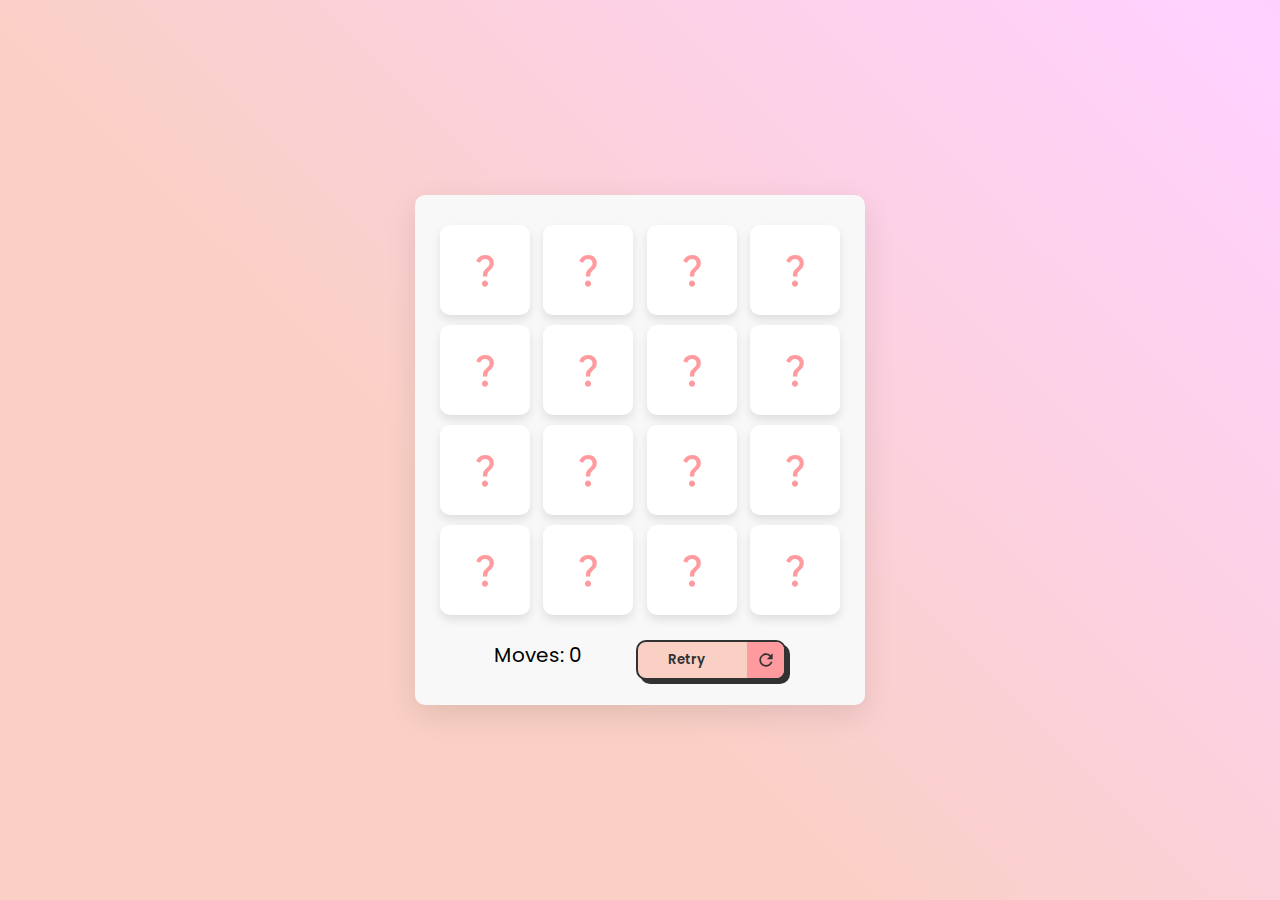
<file: Match It Game/index.html>
<!DOCTYPE html>
<html lang="en">
<head>
    <meta charset="UTF-8">
    <meta name="viewport" content="width=device-width, initial-scale=1.0">
    <title>Memory Card Game</title>
    <link rel="stylesheet" href="style.css">
    <link href="https://fonts.googleapis.com/css2?family=Material+Symbols+Outlined" rel="stylesheet" />
</head>
<body>
       <div class="background">
        <!-- <div class="circle"></div>
        <div class="circle"></div>
        <div class="circle"></div>
        <div class="circle"></div> -->

    
    <div class="wrapper">
        <ul class="cards">
            <li class="card">
                <div class="view front-view">
                     <span class="material-symbols-outlined">question_mark</span>
                    </div>
                <div class="view back-view">
                    <img src="images/img-1.png" alt="card-img">
                </div>                
            </li>
            <li class="card">
                <div class="view front-view">
                     <span class="material-symbols-outlined">question_mark</span>
                    </div>
                <div class="view back-view">
                    <img src="images/img-2.png" alt="card-img">
                </div>                
            </li>
            <li class="card">
                <div class="view front-view">
                     <span class="material-symbols-outlined">question_mark</span>
                    </div>
                <div class="view back-view">
                    <img src="images/img-3.png" alt="card-img">
                </div>                
            </li>
            <li class="card">
                <div class="view front-view">
                     <span class="material-symbols-outlined">question_mark</span>
                    </div>
                <div class="view back-view">
                    <img src="images/img-4.png" alt="card-img">
                </div>                
            </li>
            <li class="card">
                <div class="view front-view">
                     <span class="material-symbols-outlined">question_mark</span>
                    </div>
                <div class="view back-view">
                    <img src="images/img-5.png" alt="card-img">
                </div>                
            </li>
            <li class="card">
                <div class="view front-view">
                     <span class="material-symbols-outlined">question_mark</span>
                    </div>
                <div class="view back-view">
                    <img src="images/img-6.png" alt="card-img">
                </div>                
            </li>
            <li class="card">
                <div class="view front-view">
                     <span class="material-symbols-outlined">question_mark</span>
                    </div>
                <div class="view back-view">
                    <img src="images/img-7.png" alt="card-img">
                </div>                
            </li>
            <li class="card">
                <div class="view front-view">
                     <span class="material-symbols-outlined">question_mark</span>
                    </div>
                <div class="view back-view">
                    <img src="images/img-8.png" alt="card-img">
                </div>                
            </li>
            <li class="card">
                <div class="view front-view">
                     <span class="material-symbols-outlined">question_mark</span>
                    </div>
                <div class="view back-view">
                    <img src="images/img-1.png" alt="card-img">
                </div>                
            </li>
            <li class="card">
                <div class="view front-view">
                     <span class="material-symbols-outlined">question_mark</span>
                    </div>
                <div class="view back-view">
                    <img src="images/img-2.png" alt="card-img">
                </div>                
            </li>
            <li class="card">
                <div class="view front-view">
                     <span class="material-symbols-outlined">question_mark</span>
                    </div>
                <div class="view back-view">
                    <img src="images/img-3.png" alt="card-img">
                </div>                
            </li>
            <li class="card">
                <div class="view front-view">
                     <span class="material-symbols-outlined">question_mark</span>
                    </div>
                <div class="view back-view">
                    <img src="images/img-4.png" alt="card-img">
                </div>                
            </li>
            <li class="card">
                <div class="view front-view">
                     <span class="material-symbols-outlined">question_mark</span>
                    </div>
                <div class="view back-view">
                    <img src="images/img-5.png" alt="card-img">
                </div>                
            </li>
            <li class="card">
                <div class="view front-view">
                     <span class="material-symbols-outlined">question_mark</span>
                    </div>
                <div class="view back-view">
                    <img src="images/img-6.png" alt="card-img">
                </div>                
            </li>
            <li class="card">
                <div class="view front-view">
                     <span class="material-symbols-outlined">question_mark</span>
                    </div>
                <div class="view back-view">
                    <img src="images/img-7.png" alt="card-img">
                </div>                
            </li>
            <li class="card">
                <div class="view front-view">
                     <span class="material-symbols-outlined">question_mark</span>
                    </div>
                <div class="view back-view">
                    <img src="images/img-8.png" alt="card-img">
                </div>                
            </li>
        </ul>
        <div class="moves-container">
            <span style="font-size: 20px;">Moves: <span class="moves-counter">0</span></span>
            <button class="retry-button" type="button"> <span class="button__text">Retry</span>
                <span class="button__icon"><svg class="svg" height="48" viewBox="0 0 48 48" width="48" xmlns="http://www.w3.org/2000/svg"><path d="M35.3 12.7c-2.89-2.9-6.88-4.7-11.3-4.7-8.84 0-15.98 7.16-15.98 16s7.14 16 15.98 16c7.45 0 13.69-5.1 15.46-12h-4.16c-1.65 4.66-6.07 8-11.3 8-6.63 0-12-5.37-12-12s5.37-12 12-12c3.31 0 6.28 1.38 8.45 3.55l-6.45 6.45h14v-14l-4.7 4.7z"></path><path d="M0 0h48v48h-48z" fill="none"></path></svg></span></button>
        </div>
    </div>
</div>
    
</body>
<script src="script.js"></script>
</html>
</file>
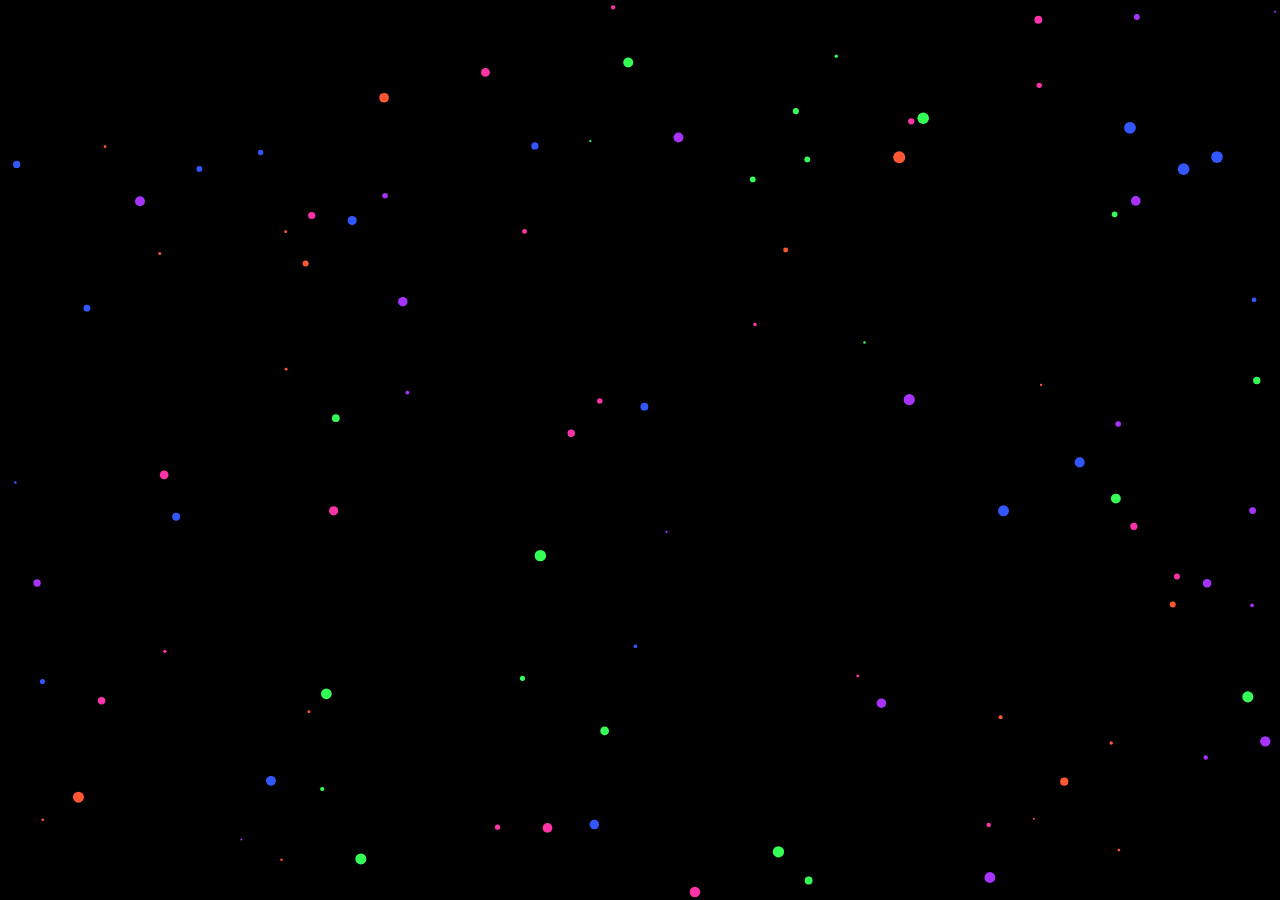
<file: Match It Game/motion.html>
<!DOCTYPE html>
<html lang="en">
<head>
    <meta charset="UTF-8">
    <meta name="viewport" content="width=device-width, initial-scale=1.0">
    <title>Motion Art Effect</title>
</head>
<style>body, html {
    margin: 0;
    padding: 0;
    overflow: hidden;
    height: 100%;
    display: flex;
    justify-content: center;
    align-items: center;
    background: #000;
}

#container {
    position: relative;
    width: 100vw;
    height: 100vh;
}

canvas {
    display: block;
}
</style>
<body>
    <div id="container">
        <canvas id="canvas"></canvas>
    </div>
    <script >
       const canvas = document.getElementById('canvas');
const ctx = canvas.getContext('2d');
canvas.width = window.innerWidth;
canvas.height = window.innerHeight;

let particlesArray = [];
const colors = ['#FF5733', '#33FF57', '#3357FF', '#FF33A8', '#A833FF'];

const mouse = {
    x: null,
    y: null
};

window.addEventListener('mousemove', (event) => {
    mouse.x = event.x;
    mouse.y = event.y;
});

class Particle {
    constructor(x, y, size, color) {
        this.x = x;
        this.y = y;
        this.size = size;
        this.color = color;
        this.baseX = this.x;
        this.baseY = this.y;
        this.density = (Math.random() * 30) + 1;
    }

    draw() {
        ctx.fillStyle = this.color;
        ctx.beginPath();
        ctx.arc(this.x, this.y, this.size, 0, Math.PI * 2);
        ctx.closePath();
        ctx.fill();
    }

    update() {
        let dx = mouse.x - this.x;
        let dy = mouse.y - this.y;
        let distance = Math.sqrt(dx * dx + dy * dy);
        let forceDirectionX = dx / distance;
        let forceDirectionY = dy / distance;
        let maxDistance = 100;
        let force = (maxDistance - distance) / maxDistance;
        let directionX = forceDirectionX * force * this.density;
        let directionY = forceDirectionY * force * this.density;

        if (distance < maxDistance) {
            this.x -= directionX;
            this.y -= directionY;
        } else {
            if (this.x !== this.baseX) {
                let dx = this.x - this.baseX;
                this.x -= dx / 10;
            }
            if (this.y !== this.baseY) {
                let dy = this.y - this.baseY;
                this.y -= dy / 10;
            }
        }
        this.draw();
    }
}

function init() {
    particlesArray = [];
    for (let i = 0; i < 100; i++) {
        const size = Math.random() * 5 + 1;
        const x = Math.random() * (canvas.width - size * 2) + size;
        const y = Math.random() * (canvas.height - size * 2) + size;
        const color = colors[Math.floor(Math.random() * colors.length)];
        particlesArray.push(new Particle(x, y, size, color));
    }
}

function animate() {
    ctx.clearRect(0, 0, canvas.width, canvas.height);
    for (let i = 0; i < particlesArray.length; i++) {
        particlesArray[i].update();
    }
    requestAnimationFrame(animate);
}

init();
animate();

        </script>
</body>
</html>
</file>
<file: Match It Game/style.css>
/* Import Google Font - Poppins */
@import url('https://fonts.googleapis.com/css2?family=Poppins:wght@400;500;600;700&display=swap');
* {
  margin: 0;
  padding: 0;
  box-sizing: border-box;
  font-family: 'Poppins', sans-serif;
}
body, html {
  margin: 0;
  padding: 0;
  overflow: hidden;
  height: 100%;
  width: 100%;
  display: flex;
  align-items: center;
  justify-content: center;
  background: linear-gradient(45deg, #ff9a9e, #fad0c4, #fad0c4, #ffd1ff, #fbc2eb, #a18cd1);
  background-size: 300% 300%;
  animation: gradientAnimation 15s ease infinite;
}
@keyframes gradientAnimation {
  0% { background-position: 0% 50%; }
  50% { background-position: 100% 50%; }
  100% { background-position: 0% 50%; }
}
.wrapper {
  padding: 25px;
  border-radius: 10px;
  background: #F8F8F8;
  box-shadow: 0 10px 30px rgba(0, 0, 0, 0.1);
  z-index: 1;
}
.cards, .card, .view {
  display: flex;
  align-items: center;
  justify-content: center;
}
.cards {
  height: 400px;
  width: 400px;
  flex-wrap: wrap;
  justify-content: space-between;
}
.cards .card {
  cursor: pointer;
  list-style: none;
  user-select: none;
  position: relative;
  perspective: 800px;
  transform-style: preserve-3d;
  height: calc(100% / 4 - 10px);
  width: calc(100% / 4 - 10px);
}
.cards .card .view {
  width: 100%;
  height: 100%;
  user-select: none;
  pointer-events: none;
  background: rgb(255, 255, 255);
  border-radius: 10px;
  box-shadow: 0 5px 10px rgba(0, 0, 0, 0.1);
  position: absolute;
  transition: transform 0.25s linear;
  backface-visibility: hidden;
}
.card .front-view span {
  font-size: 40px;
  color: #ff9a9e; /* Change this color to match the background */
}
.card .back-view {
  transform: rotateY(-180deg);
}
.card.flip .front-view {
  transform: rotateY(180deg);
}
.card.flip .back-view {
  transform: rotateY(0);
}
.card .back-view img {
  max-width: 45px;
}
img {
  height: 4vw;
  width: 4vw;
}
.card.shake {
  animation: shake 0.35s ease-in-out;
}
@keyframes shake {
  0%, 100% {
    transform: translateX(0);
  }
  20% {
    transform: translateX(-13px);
  }
  40% {
    transform: translateX(13px);
  }
  60% {
    transform: translateX(-8px);
  }
  80% {
    transform: translateX(8px);
  }
}

.background {
  position: relative;
  width: 100%;
  height: 100%;
  display: flex;
  align-items: center;
  justify-content: center;
}
.moves-container{
  display: flex;
  justify-content: space-evenly;
  margin-top: 20px;
}
.retry-button {
  --main-focus: #2d8cf0;
  --font-color: #323232;
  --bg-color-sub: #ff9a9e;
  --bg-color:#fad0c4;
  --main-color: #323232;
  position: relative;
  width: 150px;
  height: 40px;
  cursor: pointer;
  display: flex;
  align-items: center;
  border: 2px solid var(--main-color);
  box-shadow: 4px 4px var(--main-color);
  background-color: var(--bg-color);
  border-radius: 10px;
  overflow: hidden;
}

.retry-button, .button__icon, .button__text {
  transition: all 0.3s;
}

.retry-button .button__text {
  transform: translateX(30px);
  color: var(--font-color);
  font-weight: 600;
}

.retry-button .button__icon {
  position: absolute;
  transform: translateX(109px);
  height: 100%;
  width: 39px;
  background-color: var(--bg-color-sub);
  display: flex;
  align-items: center;
  justify-content: center;
}

.retry-button .svg {
  width: 20px;
  fill: var(--main-color);
}

.retry-button:hover {
  background: var(--bg-color);
}

.retry-button:hover .button__text {
  color: transparent;
}

.retry-button:hover .button__icon {
  width: 148px;
  transform: translateX(0);
}

.retry-button:active {
  transform: translate(3px, 3px);
  box-shadow: 0px 0px var(--main-color);
}
</file>
